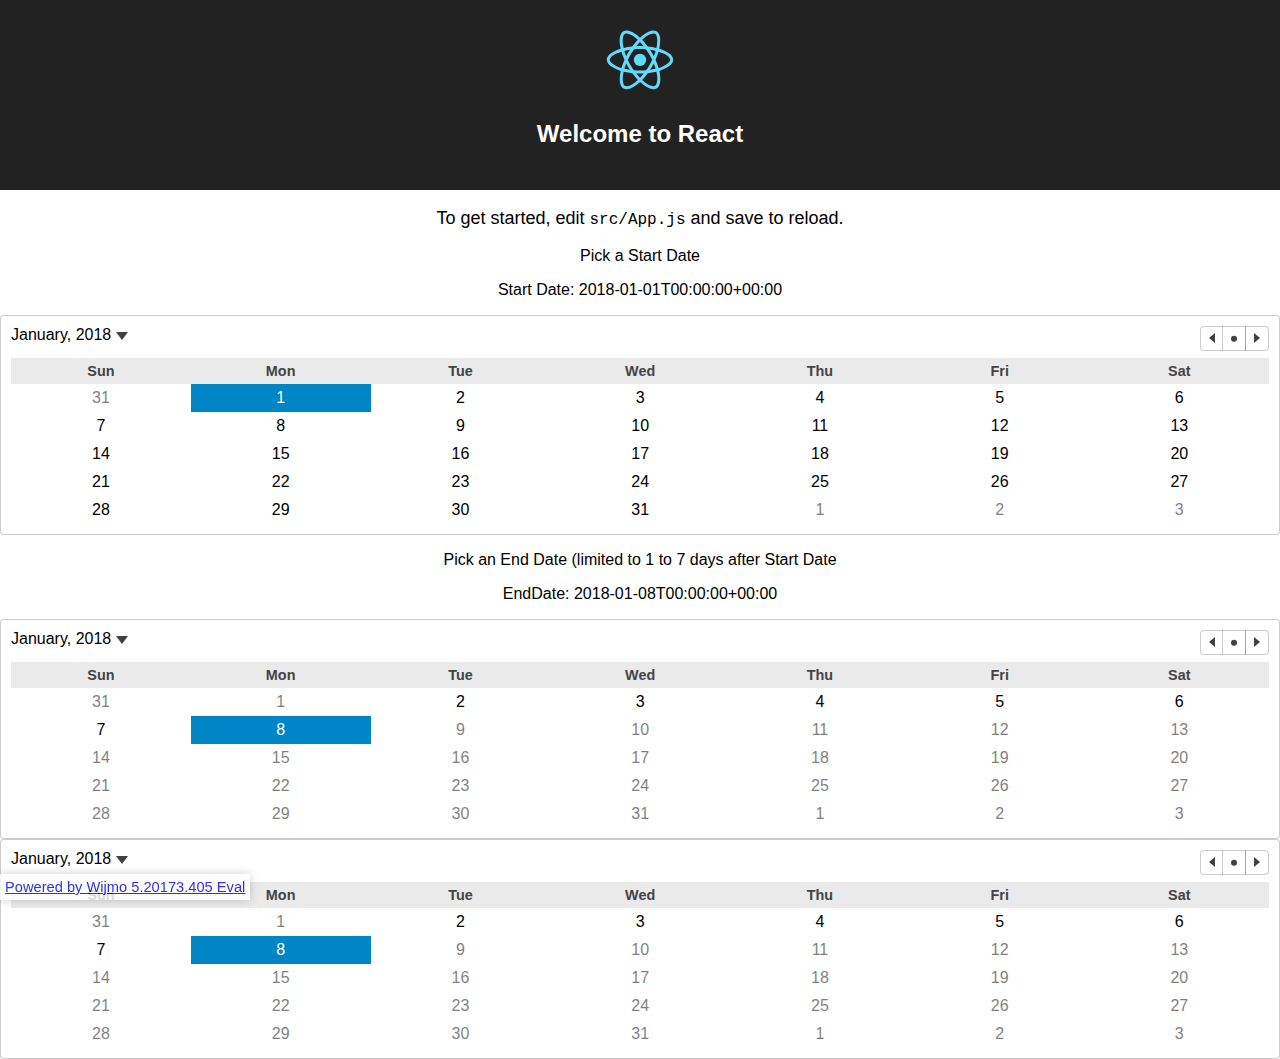
<file: v1/index.html>
<!DOCTYPE html><html lang="en"><head><meta charset="utf-8"><meta name="viewport" content="width=device-width,initial-scale=1,shrink-to-fit=no"><meta name="theme-color" content="#000000"><link rel="manifest" href="/manifest.json"><link rel="shortcut icon" href="/favicon.ico"><title>React App</title><link href="/static/css/main.b73d18de.css" rel="stylesheet"></head><body><noscript>You need to enable JavaScript to run this app.</noscript><div id="root"></div><script type="text/javascript" src="/static/js/main.2fcc0d35.js"></script></body></html>
</file>
<file: static/css/main.b73d18de.css>
body{margin:0;padding:0;font-family:sans-serif}.App{text-align:center}.App-logo{-webkit-animation:App-logo-spin infinite 20s linear;animation:App-logo-spin infinite 20s linear;height:80px}.App-header{background-color:#222;height:150px;padding:20px;color:#fff}.App-title{font-size:1.5em}.App-intro{font-size:large}@-webkit-keyframes App-logo-spin{0%{-webkit-transform:rotate(0deg);transform:rotate(0deg)}to{-webkit-transform:rotate(1turn);transform:rotate(1turn)}}@keyframes App-logo-spin{0%{-webkit-transform:rotate(0deg);transform:rotate(0deg)}to{-webkit-transform:rotate(1turn);transform:rotate(1turn)}}.wj-content{display:inline-block;border:1px solid rgba(0,0,0,.2);border-radius:4px;background-color:#fff;outline:none;-webkit-box-sizing:border-box;box-sizing:border-box}.wj-content.wj-calendar-outer,.wj-content.wj-dropdown,.wj-content.wj-inputmask,.wj-content.wj-inputnumber,.wj-content.wj-pager{display:inline-table}.wj-control{outline:none;-moz-user-select:none;-webkit-user-select:none;-ms-user-select:none;user-select:none}.wj-control [contenteditable]{-webkit-user-select:text;-moz-user-select:text;-ms-user-select:text;user-select:text}.wj-header{background-color:#eaeaea;color:#444;font-weight:700}.wj-state-selected{background-color:#0085c7;color:#fff}.wj-state-multi-selected{background-color:#80adbf;color:#fff}.wj-state-disabled{opacity:.5;cursor:default;pointer-events:none}.wj-control[disabled]{opacity:.5;background-color:#eee;pointer-events:none}button,html input[type=button],input[type=reset],input[type=submit]{-webkit-appearance:button;overflow:visible;border-radius:inherit;cursor:pointer}.wj-btn{padding:0 10px;height:100%;vertical-align:top;text-align:center;white-space:nowrap;cursor:pointer}.wj-btn-default{border:1px solid rgba(0,0,0,.2);background-color:transparent;color:inherit}.wj-btn-default:focus,.wj-btn-default:hover{background-color:rgba(0,0,0,.1)}.wj-control a[wj-part^=btn-]{background:#e6e6e6;padding:6px 20px;color:#444;display:inline-block;margin-top:5px;text-decoration:none;font-size:12px;font-weight:700}.wj-control a[wj-part^=btn-]:hover{text-decoration:none;background:#e0e0e0}.wj-btn-group,.wj-btn-group-vertical{position:relative;display:inline-block;border-radius:4px;vertical-align:top}.wj-btn-group>.wj-btn:not(:first-child):not(:last-child){border-radius:0}.wj-btn-group>.wj-btn:first-child{margin-left:0}.wj-btn-group>.wj-btn:first-child:not(:last-child){border-right:none;border-top-right-radius:0;border-bottom-right-radius:0}.wj-btn-group>.wj-btn:last-child:not(:first-child){border-top-left-radius:0;border-bottom-left-radius:0}.wj-btn-group .wj-btn+.wj-btn,.wj-btn-group .wj-btn+.wj-btn-group,.wj-btn-group .wj-btn-group+.wj-btn,.wj-btn-group .wj-btn-group+.wj-btn-group{margin-left:-1px}.wj-listbox{overflow:auto;cursor:default}.wj-listbox-item{-webkit-box-sizing:border-box;box-sizing:border-box;padding:3px 10px}.wj-listbox-item:focus,.wj-listbox-item input[type=checkbox]:focus{outline:none}.wj-listbox-item.wj-separator{height:1px;margin:3px 0;padding:0;background-color:rgba(0,0,0,.1)}.wj-listbox-item:not(.wj-state-selected):not(.wj-state-disabled):not(.wj-separator):hover{background-color:rgba(0,0,0,.05)}.wj-listbox .wj-listbox-item label{font-weight:400;margin:0}.wj-dropdown .wj-listbox{padding:0;white-space:nowrap}.wj-listbox-item.wj-state-selected .wj-control{background:#fff;color:#444}.wj-dropdown{vertical-align:middle}.wj-dropdown .wj-dropdown-menu,.wj-dropdown .wj-template{border-radius:inherit}.wj-template{height:100%}.wj-dropdown-panel{outline:none;-webkit-box-shadow:0 6px 13px rgba(0,0,0,.2);box-shadow:0 6px 13px rgba(0,0,0,.2);z-index:1500}.wj-autocomplete-match{font-weight:700}.wj-inputnumber input[type=number]::-webkit-inner-spin-button,.wj-inputnumber input[type=number]::-webkit-outer-spin-button{-webkit-appearance:none;margin:0}.wj-control input::-ms-clear{display:none}.wj-control button,.wj-control input,.wj-control optgroup,.wj-control select,.wj-control textarea{outline:0}.wj-inputmask,.wj-inputnumber{vertical-align:middle}.wj-input-group-btn,.wj-input-group .wj-form-control{-webkit-box-sizing:border-box;box-sizing:border-box;display:table-cell}.wj-input{height:100%;overflow:hidden}.wj-input-group{display:table;overflow:hidden;border-collapse:separate;border-radius:4px;background:inherit}.wj-input-group,.wj-input-group .wj-form-control{position:relative;width:100%;height:100%;min-height:2em}.wj-input-group .wj-form-control{float:left;padding:0 8px;vertical-align:middle;border:none;border-radius:0;background-color:transparent;color:inherit}.wj-input-group .wj-form-control.wj-numeric{text-align:right}.wj-input-group div[wj-part=header]{float:none;width:auto;vertical-align:middle;padding:6px 8px}.wj-input-group-btn>.wj-btn{border-width:0}.wj-input-group-btn:first-child>.wj-btn{border-right-width:1px;border-top-right-radius:0;border-bottom-right-radius:0}.wj-input-group-btn:last-child>.wj-btn,[dir=rtl] .wj-input-group-btn:first-child>.wj-btn{border-left-width:1px;border-top-left-radius:0;border-bottom-left-radius:0}[dir=rtl] .wj-input-group-btn:first-child>.wj-btn{border-right-width:0;border-top-right-radius:inherit;border-bottom-right-radius:inherit}[dir=rtl] .wj-input-group-btn:last-child>.wj-btn{border-right-width:1px;border-top-right-radius:0;border-bottom-right-radius:0;border-left-width:0;border-top-left-radius:inherit;border-bottom-left-radius:inherit}.wj-input-group-btn{position:relative;width:26px;height:100%;vertical-align:top;white-space:nowrap}.wj-pager{vertical-align:middle;margin-left:5px;margin-right:5px}.wj-pager .wj-input-group-btn>.wj-btn{min-width:40px}.wj-pager .wj-btn[disabled] span{opacity:.5;cursor:default}.wj-pager .wj-form-control{text-align:center;border-left:1px solid rgba(0,0,0,.2);border-right:1px solid rgba(0,0,0,.2)}.wj-calendar-outer{display:block;padding:10px;width:100%;height:auto;cursor:default}.wj-calendar td{text-align:center}.wj-dropdown-panel.wj-calendar{width:20em}.wj-dropdown-panel .wj-calendar-outer{border:0;background:none}.wj-day-today{font-weight:700}.wj-day-othermonth{opacity:.5}.wj-calendar-header{display:block;padding:0 0 15px;width:100%}.wj-month-select{float:left;display:inline-block;cursor:pointer}.wj-calendar-header .wj-btn-group{float:right;display:inline-block;margin-bottom:7px}.wj-calendar-header .wj-btn-group .wj-btn{padding:0 8px 1px;min-height:25px}.wj-calendar-month{-webkit-box-sizing:border-box;box-sizing:border-box;width:100%;border-collapse:collapse;font:inherit}.wj-calendar-month td{width:14.29%;padding:5px 0;border:none}.wj-calendar-month .wj-header{font-size:90%}.wj-calendar-year{-webkit-box-sizing:border-box;box-sizing:border-box;width:100%;border-collapse:collapse;font:inherit}.wj-calendar-year td{width:25%;padding:8px;border:none}.wj-flexgrid{cursor:default;width:100%;overflow:hidden}.wj-flexgrid .wj-row{position:absolute;top:0}.wj-cell{position:absolute;-webkit-box-sizing:border-box;box-sizing:border-box;overflow:hidden;white-space:nowrap;-o-text-overflow:ellipsis;text-overflow:ellipsis;padding:3px;border-right:1px solid #c6c6c6;border-bottom:1px solid #c6c6c6;outline:none}.wj-cell.wj-state-multi-selected .wj-control,.wj-cell.wj-state-selected .wj-control{color:#444}.wj-header.wj-state-multi-selected{background-color:#e4e4e4;color:#444;font-weight:700}.wj-colheaders .wj-header.wj-state-multi-selected{border-bottom:2px solid #0085c7}.wj-rowheaders .wj-header.wj-state-multi-selected{border-right:2px solid #0085c7}.wj-state-sticky .wj-header{opacity:.75}.wj-flexgrid .wj-marquee{position:absolute;-webkit-box-sizing:border-box;box-sizing:border-box;border:2px solid #0085c7}.wj-cell.wj-state-invalid{border:1.2px solid red}.wj-rowheaders .wj-cell.wj-state-invalid{background:rgba(255,0,0,.3)}.wj-cells .wj-cell.wj-state-invalid:after{position:absolute;content:"";width:0;right:0;top:-6px;border:6px solid transparent;border-right:6px solid red}.wj-cell.wj-wrap{white-space:normal;-o-text-overflow:clip;text-overflow:clip}.wj-cell:not(.wj-header):not(.wj-group):not(.wj-alt):not(.wj-state-selected):not(.wj-state-multi-selected){background:#fff}.wj-alt:not(.wj-header):not(.wj-group):not(.wj-state-selected):not(.wj-state-multi-selected){background:#f9f9f9}.wj-group:not(.wj-state-selected):not(.wj-state-multi-selected){background-color:#ddd}.wj-cell.wj-frozen-row{border-bottom:1px solid #666}.wj-cell.wj-frozen-col{border-right:1px solid #666}.wj-flexgrid .wj-grid-editor{-webkit-box-sizing:border-box;box-sizing:border-box;padding:3px;border:none;width:100%;height:100%;margin:0}.wj-cell .wj-elem-dropdown{position:absolute;top:0;padding:3px 6px;opacity:.25;right:0}[dir=rtl] .wj-cell .wj-elem-dropdown{left:0;right:auto}.wj-flexgrid .wj-marker{position:absolute;background-color:#0085c7;opacity:.5;pointer-events:none;z-index:1000}.wj-flexgrid .wj-cell.wj-header.wj-state-dragsrc{opacity:.5}[dir=rtl] .wj-cell{border-left:1px solid #c6c6c6;border-right:none}[dir=rtl] .wj-frozen-col{border-left:1px solid #666;border-right:none}.wj-header .wj-elem-filter{float:right;cursor:pointer;padding:0 4px}[dir=rtl] .wj-header .wj-elem-filter{float:left}.wj-filter-on .wj-glyph-filter{opacity:.85}.wj-filter-off .wj-glyph-filter{opacity:.25}.wj-columnfiltereditor{padding:10px;min-width:230px;max-width:400px}.wj-columnfiltereditor .wj-control{margin-bottom:6px;width:100%}.wj-columnfiltereditor .wj-listbox .wj-listbox-item label{overflow:hidden;white-space:nowrap;-o-text-overflow:ellipsis;text-overflow:ellipsis}.wj-grouppanel{display:block;background-color:#f4f4f4;padding:15px}.wj-grouppanel .wj-cell{margin-right:10px;padding:6px 16px;border:1px solid #e6e6e6;cursor:pointer}.wj-grouppanel .wj-cell:hover{background:#e0e0e0}.wj-multirow .wj-cell.wj-record-end:not(.wj-header){border-bottom-color:#787878}.wj-multirow .wj-cell.wj-group-end{border-right-color:#787878}.wj-multirow .wj-hdr-collapse{position:absolute;padding:6px;right:0;top:0;color:#0085c7;opacity:.5}.wj-multirow .wj-hdr-collapse:hover{opacity:1}.wj-flexsheet .wj-marquee{position:absolute;-webkit-box-sizing:border-box;box-sizing:border-box;border:2px solid #0085c7}.wj-flexsheet .wj-state-multi-selected{background:#e6e6e6;color:#222}.wj-flexsheet .wj-cell.wj-state-multi-selected{border-right:1px solid #bbb;border-bottom:1px solid #bbb}.wj-tooltip{position:absolute;z-index:1000;top:0;left:0;pointer-events:none;max-width:400px;padding:6px;background-color:#ffffe5;border:1px solid rgba(0,0,0,.1);border-radius:6px;-webkit-box-shadow:0 6px 12px rgba(0,0,0,.175);box-shadow:0 6px 12px rgba(0,0,0,.175);-webkit-box-sizing:border-box;box-sizing:border-box}.wj-flexchart{height:400px;padding:15px 10px;margin-bottom:12px;background-color:#fff;border:1px solid #e4e4e4;display:block}.wj-flexchart .wj-header .wj-title{font-size:16pt;fill:#666;font-weight:400}.wj-flexchart .wj-footer .wj-title{fill:#666;font-weight:400}.wj-flexchart .wj-data-label,.wj-flexchart .wj-legend .wj-label{fill:#666}.wj-flexchart .wj-data-label-border{stroke:hsla(0,0%,50%,.5)}.wj-flexchart .wj-data-label-line{stroke:gray}.wj-flexchart .wj-axis-x .wj-title,.wj-flexchart .wj-axis-y .wj-title{font-style:italic}.wj-flexchart .wj-state-selected{stroke-width:3px;stroke-dasharray:6;stroke-linecap:square}.wj-flexchart .fibonacci-arcs path.wj-state-selected{stroke-dasharray:5 10;stroke-linecap:butt}.wj-treemap .wj-data-label{fill:#fff}@media(max-width:1025px){.wj-flexchart .wj-state-selected{stroke-width:2px;stroke-dasharray:4}}@media(max-width:767px){wj-flexchart .wj-state-selected{stroke-width:1px;stroke-dasharray:3}}.wj-flexchart .wj-label{fill:#666}.wj-flexchart .wj-axis-x .wj-line,.wj-flexchart .wj-tick,.wj-flexchart .wj-tick-minor{stroke:#aaa;stroke-width:1px}.wj-flexchart .wj-gridline{stroke:#666;stroke-width:1px;opacity:.75}.wj-flexchart .wj-gridline-minor{stroke:#666;stroke-width:1px;opacity:.25}.wj-flexchart .wj-chart-rangeslider{position:absolute;touch-action:none;-ms-touch-action:none}.wj-flexchart .wj-chart-rangeslider button{position:absolute;text-align:center;vertical-align:middle;padding:0;line-height:16px;border-radius:2px}.wj-flexchart .wj-chart-hrangeslider button{width:16px;height:100%}.wj-flexchart .wj-chart-vrangeslider button{height:16px;width:100%}.wj-flexchart .wj-chart-rangeslider .wj-rangeslider-content{background-color:#eaeaea;height:100%;position:relative}.wj-flexchart .wj-chart-rangeslider .wj-rangeslider-rangehandle{position:absolute;text-align:center;vertical-align:middle;background-color:#bdbdbd;height:100%;width:100%}.wj-flexchart .wj-chart-rangeslider .wj-rangeslider-maxhandle,.wj-flexchart .wj-chart-rangeslider .wj-rangeslider-minhandle{border:1px solid gray;display:block;position:absolute;border-bottom-left-radius:4px;border-bottom-right-radius:4px;border-top-left-radius:4px;border-top-right-radius:4px}.wj-flexchart .wj-chart-hrangeslider .wj-rangeslider-maxhandle,.wj-flexchart .wj-chart-hrangeslider .wj-rangeslider-minhandle{background-color:#bdbdbd;cursor:ew-resize;height:22px;margin-top:-2px;width:14px}.wj-flexchart .wj-chart-vrangeslider .wj-rangeslider-maxhandle,.wj-flexchart .wj-chart-vrangeslider .wj-rangeslider-minhandle{background-color:#bdbdbd;cursor:ns-resize;width:22px;margin-left:-2px;height:14px}.wj-flexchart .wj-chart-rangeslider .wj-rangeslider-handle-active{z-index:2}.wj-flexchart .wj-chart-hrangeslider .wj-rangeslider-decbtn{left:0}.wj-flexchart .wj-chart-hrangeslider .wj-rangeslider-incbtn{right:0}.wj-flexchart .wj-chart-vrangeslider .wj-rangeslider-decbtn{bottom:0}.wj-flexchart .wj-chart-vrangeslider .wj-rangeslider-incbtn{top:0}.wj-flexchart .wj-chart-rangeslider .wj-glyph-left{border-top:5px solid transparent;border-right:4px solid;border-bottom:4px solid transparent;margin-right:2px}.wj-flexchart .wj-chart-rangeslider .wj-glyph-right{border-bottom:5px solid transparent;border-left:4px solid;border-top:4px solid transparent;margin-left:2px}.wj-flexchart .wj-chart-rangeslider .wj-glyph-down{border-top:5px solid;border-right:4px solid transparent;border-left:4px solid transparent;margin-bottom:3px}.wj-flexchart .wj-chart-rangeslider .wj-glyph-up{border-right:4px solid transparent;border-bottom:5px solid;border-left:4px solid transparent;margin-bottom:4px}.wj-flexchart .wj-chart-rangeselector-container{position:relative}.wj-flexchart .wj-chart-rangeselector-container .wj-chart-rangeslider,.wj-flexchart .wj-chart-rangeselector-container .wj-rangeslider-content{background-color:transparent;border-color:transparent}.wj-flexchart .wj-chart-rangeselector-container .wj-rangeslider-rangehandle{opacity:.3}.wj-flexchart .wj-chart-rangeselector-container .wj-rangeslider-maxhandle,.wj-flexchart .wj-chart-rangeselector-container .wj-rangeslider-minhandle{background-color:transparent;opacity:.6;border:2px solid gray;border-radius:.5em}.wj-flexchart .wj-chart-rangeselector-container .wj-chart-hrangeslider .wj-rangeslider-maxhandle,.wj-flexchart .wj-chart-rangeselector-container .wj-chart-hrangeslider .wj-rangeslider-minhandle{height:20px;width:20px;border-radius:50%;border:1px solid hsla(0,0%,50%,.75);top:0;bottom:0;margin:auto;color:gray;background:#d3d3d3;opacity:1}.wj-flexchart .wj-chart-rangeselector-container .wj-chart-hrangeslider .wj-rangeslider-maxhandle:after,.wj-flexchart .wj-chart-rangeselector-container .wj-chart-hrangeslider .wj-rangeslider-minhandle:after{content:"\2551";text-align:center;width:100%;display:inline-block;position:absolute;margin:0;top:50%;-ms-transform:translateY(-55%);transform:translateY(-55%);-webkit-transform:translateY(-55%);opacity:.75;font-size:10px}.wj-flexchart .wj-chart-rangeselector-container .wj-chart-vrangeslider .wj-rangeslider-maxhandle,.wj-flexchart .wj-chart-rangeselector-container .wj-chart-vrangeslider .wj-rangeslider-minhandle{height:20px;width:20px;left:50%;border-radius:50%;border:1px solid hsla(0,0%,50%,.75);top:0;bottom:0;color:gray;background:#d3d3d3;opacity:1}.wj-flexchart .wj-chart-rangeselector-container .wj-chart-vrangeslider .wj-rangeslider-maxhandle:after,.wj-flexchart .wj-chart-rangeselector-container .wj-chart-vrangeslider .wj-rangeslider-minhandle:after{content:"\2550";text-align:center;height:100%;display:inline-block;position:absolute;margin:0;left:50%;-ms-transform:translate(-50%,15%);transform:translate(-50%,15%);-webkit-transform:translate(-50%,15%);opacity:.75;font-size:12px}.wj-flexchart .wj-chart-rangeselector-container .wj-chart-rangeslider .wj-rangeslider-maxhandle.wj-rangeslider-handle-active,.wj-flexchart .wj-chart-rangeselector-container .wj-chart-rangeslider .wj-rangeslider-minhandle.wj-rangeslider-handle-active{background-color:rgba(136,189,230,.7)}.wj-flexchart .wj-rangeselector .wj-scroller-center{background:hsla(0,0%,50%,.1);position:absolute;display:block;-ms-touch-action:none;touch-action:none}.wj-flexchart .wj-zoom{visibility:hidden;position:relative}.wj-flexchart .wj-zoom-overlay{background:hsla(0,0%,50%,.2);position:absolute;display:block;-ms-touch-action:none;touch-action:none}.wj-flexchart.wj-panable{cursor:pointer}.wj-flexchart .wj-block-other-interaction{display:none}.wj-flexchart-touch-disabled{-ms-touch-action:none}.wj-flexchart .wj-chart-linemarker{background:hsla(0,0%,50%,.3);position:absolute;padding:2px}.wj-flexchart .wj-chart-linemarker-container{position:relative}.wj-flexchart .wj-chart-linemarker .wj-chart-linemarker-hline{height:2px;background:gray;-ms-touch-action:none;touch-action:none;position:absolute}.wj-flexchart .wj-chart-linemarker .wj-chart-linemarker-vline{width:2px;background:gray;-ms-touch-action:none;touch-action:none;position:absolute}.wj-flexchart.wj-chart-linemarker-draggable,.wj-flexchart .wj-chart-linemarker .wj-chart-linemarker-draggable{-khtml-user-drag:element;cursor:move}.wj-gauge:focus{outline:none}.wj-gauge{display:block}.wj-gauge .wj-face path{fill:#f5f5f5;stroke:#cbcbcb;stroke-width:1px;stroke-linejoin:round}.wj-gauge .wj-pointer{fill:#0085c7}.wj-gauge .wj-ticks{stroke-width:2px;stroke:#fff}.wj-gauge .wj-max,.wj-gauge .wj-min{font-size:60%;opacity:.5}.wj-radialgauge .wj-value{font-size:150%}.wj-lineargauge{height:1.2em}.wj-colorpicker{width:420px;height:200px;padding:4px}.wj-colorbox{position:relative;width:100%;height:100%;cursor:pointer;-webkit-box-shadow:0 1px 3px rgba(0,0,0,.12),0 1px 2px rgba(0,0,0,.24);box-shadow:0 1px 3px rgba(0,0,0,.12),0 1px 2px rgba(0,0,0,.24)}.wj-popup{background-color:#fff;-webkit-box-shadow:0 3px 9px rgba(0,0,0,.5);box-shadow:0 3px 9px rgba(0,0,0,.5);z-index:1500;margin:2px 0}.wj-popup-backdrop{background-color:#000;opacity:.5;position:fixed;left:0;right:0;top:0;bottom:0;z-index:1500}.wj-glyph-up{border-bottom:.5em solid}.wj-glyph-down,.wj-glyph-up{position:relative;display:inline-block;border-right:.4em solid transparent;border-left:.4em solid transparent;opacity:.75;cursor:pointer}.wj-glyph-down{border-top:.5em solid}.wj-glyph-left,.wj-glyph-step-backward{position:relative;display:inline-block;border-top:.4em solid transparent;border-right:.5em solid;border-bottom:.4em solid transparent;opacity:.75;cursor:pointer}.wj-glyph-step-backward{-webkit-transform:translateX(.12em);-ms-transform:translateX(.12em);transform:translateX(.12em)}.wj-glyph-step-backward:after{position:absolute;border-left:.2em solid;height:.75em;-webkit-transform:translate(-100%,-50%);-ms-transform:translate(-100%,-50%);transform:translate(-100%,-50%);content:""}.wj-glyph-right,.wj-glyph-step-forward{position:relative;display:inline-block;border-top:.4em solid transparent;border-bottom:.4em solid transparent;border-left:.5em solid;opacity:.75;cursor:pointer}.wj-glyph-step-forward:after{position:absolute;border-left:.2em solid;height:.75em;-webkit-transform:translateY(-50%);-ms-transform:translateY(-50%);transform:translateY(-50%);content:""}.wj-glyph-left-rtl,.wj-glyph-step-backward-rtl{position:relative;display:inline-block;border-top:.4em solid transparent;border-bottom:.4em solid transparent;border-left:.5em solid;opacity:.75;cursor:pointer}.wj-glyph-step-backward-rtl:after{position:absolute;border-left:.2em solid;height:.75em;-webkit-transform:translate(100%,-50%);-ms-transform:translate(100%,-50%);transform:translate(100%,-50%);content:""}.wj-glyph-right-rtl,.wj-glyph-step-forward-rtl{position:relative;display:inline-block;border-top:.4em solid transparent;border-right:.5em solid;border-bottom:.4em solid transparent;opacity:.75;cursor:pointer}.wj-glyph-step-forward-rtl{-webkit-transform:translateX(.12em);-ms-transform:translateX(.12em);transform:translateX(.12em)}.wj-glyph-step-forward-rtl:after{position:absolute;border-left:.2em solid;height:.75em;-webkit-transform:translateY(-50%);-ms-transform:translateY(-50%);transform:translateY(-50%);content:""}.wj-glyph-down-left{border-top:.65em solid transparent;border-left:.65em solid}.wj-glyph-down-left,.wj-glyph-down-right{position:relative;display:inline-block;opacity:.75;cursor:pointer}.wj-glyph-down-right{border-bottom:.65em solid;border-left:.65em solid transparent}.wj-glyph-up-left{border-bottom:.65em solid transparent;border-left:.65em solid}.wj-glyph-up-left,.wj-glyph-up-right{position:relative;display:inline-block;opacity:.75;cursor:pointer}.wj-glyph-up-right{border-top:.65em solid;border-left:.65em solid transparent}.wj-glyph-circle{border:.25em solid;border-radius:1em;-webkit-transform:translateY(-.1em);-ms-transform:translateY(-.1em);transform:translateY(-.1em)}.wj-glyph-circle,.wj-glyph-square{position:relative;display:inline-block;opacity:.75;cursor:pointer}.wj-glyph-square{border:.25em solid}.wj-glyph-diamond{border:.25em solid;-webkit-transform:rotate(45deg);-ms-transform:rotate(45deg);transform:rotate(45deg);-webkit-transform-origin:50% 50%;-ms-transform-origin:50% 50%;transform-origin:50% 50%}.wj-glyph-check,.wj-glyph-diamond{position:relative;display:inline-block;opacity:.75;cursor:pointer}.wj-glyph-check{width:.75em;height:.75em;border-right:.3em solid;border-bottom:.22em solid;-webkit-transform:rotate(35deg) scaleX(.5);-ms-transform:rotate(35deg) scaleX(.5);transform:rotate(35deg) scaleX(.5)}.wj-glyph-filter{position:relative;display:inline-block;top:-.1em;width:.5em;border-top:.5em solid;border-right:.4em solid transparent;border-left:.4em solid transparent;opacity:.75;cursor:pointer}.wj-glyph-filter,.wj-glyph-filter:after{-webkit-box-sizing:border-box;box-sizing:border-box}.wj-glyph-filter:after{position:absolute;border-left:.2em solid;height:.4em;-webkit-transform:translateX(-50%);-ms-transform:translateX(-50%);transform:translateX(-50%);top:-.2em;content:""}[dir=rtl] .wj-glyph-filter:after{-webkit-transform:translateX(50%);-ms-transform:translateX(50%);transform:translateX(50%)}.wj-glyph-minus,.wj-glyph-plus{position:relative;-webkit-box-sizing:border-box;box-sizing:border-box;display:inline-block;border-top:.25em solid;width:.9em;top:-.2em;opacity:.75;cursor:pointer}.wj-glyph-plus:after{position:absolute;-webkit-box-sizing:border-box;box-sizing:border-box;border-left:.25em solid;width:.25em;height:.85em;left:.32em;top:-.55em;content:""}.wj-glyph-file{position:relative;display:inline-block;border-left:.7em solid;height:.85em;opacity:.75;cursor:pointer}.wj-glyph-file:after{position:absolute;-webkit-transform:translateX(-100%);-ms-transform:translateX(-100%);transform:translateX(-100%);border-top:.3em solid transparent;border-left:.3em solid #fff;content:""}.wj-glyph-calendar{position:relative;display:inline-block;top:.2em;width:1em;height:1em;border:.1em solid;border-top:.3em solid;opacity:.75;cursor:pointer}.wj-glyph-calendar:after{position:absolute;font-size:50%;top:-.15em;left:.4em;content:"1"}.wj-glyph-clock{position:relative;display:inline-block;top:.2em;width:1em;height:1em;border:.13em solid;border-radius:50%;opacity:.75;cursor:pointer}.wj-glyph-clock:after{position:absolute;border-left:.1em solid;border-bottom:.1em solid;width:.3em;height:.4em;top:.05em;left:.32em;content:""}.wj-glyph-pencil{position:relative;display:inline-block;width:1em;height:1em;opacity:.75}.wj-glyph-pencil:after{position:absolute;left:0;content:"\270E"}.wj-glyph-asterisk{position:relative;display:inline-block;width:1em;height:1em;opacity:.75}.wj-glyph-asterisk:after{position:absolute;left:0;content:"\2731"}.wj-flexsheet .wj-content{outline:none;border-color:#ccc;border-radius:0}.wj-flexsheet-formula-list{margin:0;padding:0;background:#fff;border:1px solid rgba(0,0,0,.2);font-family:arial,sans-serif;font-size:12px;line-height:22px;position:absolute;width:300px;z-index:2001;-webkit-box-shadow:0 2px 4px rgba(0,0,0,.2);box-shadow:0 2px 4px rgba(0,0,0,.2)}.wj-flexsheet-formula-name{color:#222;font-size:13px;font-family:inconsolata,monospace,arial,sans,sans-serif;margin:-2px 0}.wj-flexsheet-formula-description{color:#666;display:block;font-size:11px;margin:-2px 0;overflow:hidden;-o-text-overflow:ellipsis;text-overflow:ellipsis;white-space:nowrap}.wj-state-selected .wj-flexsheet-formula-description{color:#fff}.wj-flexsheet div[wj-filter]{display:none}div[wj-part=tab-holder]{background:#b8b8b8}span.wj-sheet-icon{margin:0 14px}div.wj-sheet-page{padding-top:1px}div.wj-sheet-page>button{padding:0;padding-top:1px;border-radius:0;border:0;background-color:#e4e5e8;color:#727275}div.wj-sheet-page>button:hover{background-color:#dee0e3}.wj-sheet-tab ul{display:inline-block;margin:0;padding:0;float:left}.wj-sheet-tab ul li{float:left;display:block;padding-right:20px;padding-left:20px;cursor:pointer;margin-top:1px;border-left:1px solid #b8b8b8;min-height:20px;background-color:#d2d3d8;text-align:center;padding-top:2px;font-size:11px;color:#727275}.wj-sheet-tab ul li.active{border-top-color:transparent;background-color:#fff;cursor:default;height:100%;margin-top:1px;border-left:1px solid #b8b8b8;font-weight:700}.wj-sheet-tab ul li.hidden{display:none}.wj-sheet-tab ul li:not(.active):hover,.wj-sheet-tab ul li:not(.hidden):hover{background-color:#aabcd6;color:#fff;cursor:pointer}.wj-sheet-tab ul li.wj-new-sheet:hover{background-color:#0085c7}.wj-new-sheet{padding:0;width:32px;height:20px;font-size:11px;text-align:center;background-color:#668eb9;color:#fff}.wj-new-sheet .wj-sheet-icon{color:#727275;margin-top:5px}div.wj-sheet>div{display:block;float:left}[dir=rtl] div.wj-sheet>div{display:block;float:right}.wj-flexsheet{background-color:#a9a9a9;width:100%;height:100%}.wj-context-menu{background-color:#fff;border:thin solid gray;cursor:default;padding:3px 0}.wj-context-menu-item{padding:3px 10px}.wj-context-menu-item:not(.wj-context-menu-item-selected):hover{background-color:rgba(0,0,0,.1)}.wj-context-menu-item-selected{background-color:#0085c7;color:#fff}.wj-header-row{background-color:#96abb4!important;color:#fff!important}.wj-pivotpanel{position:relative;padding:3px 6px;overflow:auto;min-height:25em;width:100%}.wj-pivotpanel a{float:right;margin:6px}.wj-pivotpanel table{table-layout:fixed;width:100%}.wj-pivotpanel div{width:100%}.wj-pivotpanel td,.wj-pivotpanel tr{border:1px none #e0e0e0;padding:3px}.wj-pivotpanel label{font-weight:700;margin:0}.wj-pivotpanel .wj-flexgrid{-ms-flex-positive:1;flex-grow:1;border:none;border-radius:0;min-height:8em;max-height:20em;margin-left:6px}.wj-pivotpanel table .wj-flexgrid{min-height:5em;height:5em}.wj-pivotpanel .wj-marker{position:absolute;background-color:#0085c7;opacity:.5;pointer-events:none}.wj-pivotpanel .wj-flexgrid .wj-cell:not(.wj-header){border:none;background:inherit!important;color:inherit!important}.wj-pivotpanel .wj-flexgrid .wj-cell:not(.wj-header):hover{background:rgba(0,0,0,.03)!important;border-radius:4px;-webkit-transition:all .3s linear;-o-transition:all linear .3s;transition:all .3s linear}.wj-pivotpanel .wj-flexgrid .wj-cell.wj-header{font-weight:700;color:inherit;background:rgba(0,0,0,.05);border:none}.wj-pivotpanel .wj-flexgrid .wj-glyph-filter{cursor:default;opacity:.5}.wj-pivotpanel .wj-flexgrid .wj-aggregate{font-size:80%;opacity:.5}.wj-pivotpanel .wj-flexgrid label{font-weight:400;margin:0}.context-menu{font-size:90%;padding:6px}.menu-icon{display:inline-block;width:1em;margin-right:6px;opacity:.75;color:#0000c0}.menu-icon.menu-icon-remove{color:maroon;font-weight:700}.wj-pivotfieldeditor{min-width:400px}.wj-pivotfieldeditor tr.wj-separator{border-top:10px solid transparent}.wj-pivotfieldeditor td:first-child{text-align:right}.wj-pivotfiltereditor{padding:10px;min-width:230px}.wj-pivotfiltereditor .wj-control{margin-bottom:6px;width:100%}.wj-pivotfiltereditor .wj-listbox .wj-listbox-item label{overflow:hidden;white-space:nowrap;-o-text-overflow:ellipsis;text-overflow:ellipsis}.wj-pivotgrid .wj-colheaders .wj-cell.wj-header{text-align:center}.wj-pivotgrid .wj-topleft .wj-cell.wj-col-field-hdr{text-align:right}.wj-pivotgrid .wj-cell.wj-aggregate{font-weight:700}.wj-pivotgrid .wj-aggregate.wj-cell:not(.wj-header):not(.wj-group):not(.wj-state-selected):not(.wj-state-multi-selected){background-color:rgba(0,133,199,.15)}.wj-pivotchart{position:relative}.wj-pivotchart .wj-dropdown{position:absolute;margin-right:15px;z-index:999}.wj-pivotchart .wj-flexchart{padding:35px 15px 10px}.wj-detaildialog .wj-flexgrid{width:60vw;height:40vh;-webkit-box-sizing:border-box;box-sizing:border-box}.wj-dialog-header{width:100%;background:rgba(0,0,0,.05);font-weight:700;font-size:120%}.wj-dialog-body,.wj-dialog-footer,.wj-dialog-header{padding:1em;-webkit-box-sizing:border-box;box-sizing:border-box}.wj-dialog-footer{text-align:right;margin-top:1em}.wj-treeview{width:100%;overflow:auto;background:transparent;border:none}.wj-treeview :focus{outline:none}.wj-treeview.wj-state-loading *{cursor:wait!important}.wj-treeview .wj-node{cursor:pointer;white-space:nowrap;-webkit-box-sizing:border-box;box-sizing:border-box;padding:3px 10px}.wj-treeview .wj-node.wj-state-selected{color:inherit;background:rgba(0,0,0,.05)}.wj-treeview .wj-node img{padding-right:4px}.wj-treeview .wj-node .wj-node-check{margin-right:4px}.wj-treeview .wj-node:before{content:"";position:relative;display:inline-block;border-top:.5em solid;border-right:.45em solid transparent;border-left:.45em solid transparent;top:-1px;margin-right:4px;opacity:.75}.wj-treeview .wj-node.wj-state-collapsed:before,.wj-treeview .wj-node.wj-state-collapsing:before,.wj-treeview .wj-node:before{-webkit-transition:all .3s cubic-bezier(.4,0,.2,1);-o-transition:all .3s cubic-bezier(.4,0,.2,1);transition:all .3s cubic-bezier(.4,0,.2,1)}.wj-treeview .wj-node.wj-state-collapsed:before,.wj-treeview .wj-node.wj-state-collapsing:before{-webkit-transform:rotate(-90deg);-ms-transform:rotate(-90deg);transform:rotate(-90deg)}.wj-treeview .wj-nodelist .wj-node.wj-state-empty:before{visibility:hidden}.wj-treeview .wj-nodelist{display:block;position:relative}.wj-treeview .wj-nodelist .wj-nodelist{padding-left:1em}.wj-treeview .wj-node.wj-state-collapsed+.wj-nodelist{display:none}.wj-treeview .wj-marker{position:absolute;background-color:#0085c7;opacity:.5;pointer-events:none}.wj-treeview .wj-node.wj-state-collapsed.wj-state-loading:before{-webkit-animation-name:wjLazyNodeLoading;animation-name:wjLazyNodeLoading;-webkit-animation-duration:.6s;animation-duration:.6s;-webkit-animation-direction:alternate;animation-direction:alternate;-webkit-animation-iteration-count:infinite;animation-iteration-count:infinite}@-webkit-keyframes wjLazyNodeLoading{0%{opacity:1;-webkit-transform:scale(1.1);transform:scale(1.1)}to{opacity:.5;-webkit-transform:scale(.5);transform:scale(.5)}}@keyframes wjLazyNodeLoading{0%{opacity:1;-webkit-transform:scale(1.1);transform:scale(1.1)}to{opacity:.5;-webkit-transform:scale(.5);transform:scale(.5)}}[dir=rtl] .wj-nodelist .wj-nodelist{padding-left:unset;padding-right:1em}[dir=rtl] .wj-node img{padding-right:unset;padding-left:4px}[dir=rtl] .wj-node .wj-node-check,[dir=rtl] .wj-nodelist .wj-node:before{margin-right:unset;margin-left:4px}[dir=rtl] .wj-nodelist .wj-node.wj-state-collapsed:before,[dir=rtl] .wj-nodelist .wj-node.wj-state-collapsing:before{-webkit-transform:rotate(90deg);-ms-transform:rotate(90deg);transform:rotate(90deg)}.wj-multi-autocomplete{width:100%;height:auto;padding:5px;border:1px solid rgba(0,0,0,.1);border-radius:6px;margin-bottom:10px}.wj-multi-autocomplete .wj-input{float:left}.wj-multi-autocomplete .wj-form-control{padding:10px}.wj-multi-autocomplete .wj-token{-webkit-box-sizing:border-box;box-sizing:border-box;border-radius:3px;display:inline-block;float:left;border:1px solid #d9d9d9;background-color:#ededed;white-space:nowrap;margin:5px;vertical-align:middle;cursor:default}.wj-multi-autocomplete .wj-token .wj-token-label{display:inline-block;overflow:hidden;-o-text-overflow:ellipsis;text-overflow:ellipsis;padding:5px 5px 5px 10px;vertical-align:middle;max-width:500px}.wj-multi-autocomplete .wj-token:hover{border-color:#b9b9b9}.wj-multi-autocomplete .wj-token.wj-token-active{border-color:#febbbb}.wj-multi-autocomplete .wj-token-helper{position:absolute;left:-10000px}.wj-multi-autocomplete .wj-token .wj-token-close{font-family:Arial;display:inline-block;line-height:100%;font-size:1.1em;line-height:1.49em;margin-left:5px;float:none;height:100%;vertical-align:middle;padding-right:4px;cursor:pointer}.wj-multi-autocomplete .wj-token .wj-token-close:focus,.wj-multi-autocomplete .wj-token .wj-token-close:hover{color:#000;text-decoration:none;cursor:pointer;opacity:.5}.wj-viewer-outer{width:100%;height:100%;display:block;position:relative;padding-top:50px}.wj-viewer-splitter{cursor:default;-moz-user-select:none;-webkit-user-select:none;-ms-user-select:none;user-select:none}.wj-viewer-outer.mobile.with-footer,.wj-viewer-outer.mobile.with-searchbar{padding-bottom:50px}.wj-viewer-outer.mobile.with-footer.with-searchbar{padding-bottom:100px}.wj-viewer-outer .mobile{visibility:hidden}.wj-viewer-outer.mobile .wj-toolbar,.wj-viewer-outer.mobile .wj-viewer-splitter{visibility:hidden;display:none}.wj-viewer-outer.mobile .mobile{visibility:visible}.wj-viewer-outer.mobile .wj-toolbar.mobile{display:block}.wj-viewer-outer.mobile .wj-toolbar.mobile.hidden{display:none}.wj-viewer{height:750px;width:1100px;background-color:#fff;margin-left:auto;margin-right:auto}.wj-viewer.full-screen{left:0;top:0;width:100%;height:100%;display:block;position:fixed!important;z-index:1200}.wj-viewer.full-screen .wj-viewer-outer{width:100%;height:100%;display:block;position:absolute;padding-top:0}.wj-viewer.full-screen .wj-viewer-outer.mobile{padding-top:50px}body.full-screen{overflow:hidden}.wj-viewer.wj-control{-webkit-user-select:inherit;-ms-user-select:inherit;-moz-user-select:inherit}.wj-toolbarcontainer{float:left;height:100%;overflow:hidden}.wj-toolbarwrapper{padding-top:5px;height:100%}.wj-toolbar{height:50px;width:100%;border-bottom:1px solid #c8c8c8;-webkit-box-sizing:border-box;box-sizing:border-box;position:absolute;margin-top:-50px}.wj-viewer .wj-toolbarwrapper.wj-btn-group>.wj-btn{padding-left:0;padding-right:0;height:40px;-webkit-box-sizing:border-box;box-sizing:border-box;position:relative;float:left}.wj-viewer.full-screen .wj-toolbar,.wj-viewer .wj-toolbar .hidden{display:none}.wj-viewer.full-screen .wj-viewer-outer.mobile .wj-toolbar{display:block}.wj-viewer.full-screen .wj-viewer-outer.mobile .wj-searchbar.hidden{display:none}.wj-toolbar a:focus,.wj-toolbar a:hover{background-color:#eee;outline:none}.wj-toolbar a:focus.checked,.wj-toolbar a:focus.disabled,.wj-toolbar a:hover.checked,.wj-toolbar a:hover.disabled{background-color:transparent;cursor:default}.wj-toolbar .wj-separator{height:33px;width:10px;float:left;border-right:2px solid #000;margin:3px 10px 0 0;opacity:.25}.wj-toolbar .wj-pagenumber{margin:4px 10px;height:30px;width:80px;float:left}.mobile .wj-toolbar .wj-pagenumber{width:50px}.wj-toolbar .wj-pagecount{margin:5px 10px;height:30px;line-height:30px;float:left}.mobile .wj-toolbar .wj-pagecount{margin:5px 7px}.wj-toolbar .wj-input-zoom{margin:4px 10px;height:30px;width:100px;float:left}.wj-toolbar .slash{float:left;height:40px;width:10px;line-height:40px}.wj-toolbar-move{width:12px;height:100%;cursor:pointer;visibility:hidden}.wj-viewer-outer.mobile .wj-toolbar .wj-toolbar-move{visibility:hidden;display:none}@media print{.wj-toolbar-move{visibility:hidden;display:none}}.wj-toolbar-move.left{float:left}.wj-toolbar-move.right{float:right}.wj-toolbar-move .wj-glyph-left,.wj-toolbar-move .wj-glyph-right{margin-top:23px;margin-left:2px}.wj-toolbar:hover .wj-toolbar-move.enabled{opacity:1}.wj-toolbar-move:hover.enabled{background-color:#f0f0f0;opacity:1}.wj-toolbar-move{opacity:.2}.wj-mini-toolbar{position:absolute;vertical-align:bottom;border:none;bottom:50px;width:460px;background-color:#303030;visibility:hidden;opacity:.8}.wj-viewer.full-screen .wj-mini-toolbar{visibility:visible;display:inline-block}.wj-viewer.full-screen .wj-viewer-outer.mobile .wj-mini-toolbar{visibility:hidden;display:none}.wj-mini-toolbar a:focus{background-color:transparent}.wj-mini-toolbar .slash,.wj-mini-toolbar .wj-pagecount{color:#e0e0e0}.wj-mini-toolbar .wj-pagenumber{color:#e0e0e0;background-color:#202020}.wj-mini-toolbar .wj-toolbar-move{visibility:hidden}.wj-mini-toolbar .wj-svg-btn{fill:#fff;opacity:1}.wj-mini-toolbar .wj-btn:hover{background-color:#606060!important}.wj-viewer-container{height:100%;width:100%;table-layout:fixed;-webkit-box-sizing:border-box;box-sizing:border-box}@media print{.wj-viewer-container{white-space:nowrap}}.wj-viewer.full-screen .wj-viewer-splitter{display:none}.wj-viewer.narrow .wj-viewer-splitter{display:none;visibility:hidden}.wj-viewer-container .wj-viewer-splitter{float:left;height:100%;cursor:pointer}.wj-viewer-container .wj-viewer-splitter button{padding:0 2px;background-color:#fafafa;border-left:1px solid #c8c8c8;border-right:1px solid #c8c8c8;border-top:none;border-bottom:none}.wj-viewer-container .wj-viewer-splitter button:hover{background-color:#dadada}.wj-viewer-container .wj-viewer-splitter span{text-align:center}.wj-viewer-leftpanel{float:left;height:100%}.mobile .wj-viewer-leftpanel{width:0}.wj-viewer.full-screen .wj-viewer-leftpanel{display:none}.wj-viewer.full-screen .wj-viewer-outer.mobile .wj-viewer-leftpanel{display:block}.wj-viewer.narrow .wj-viewer-leftpanel{display:none;visibility:hidden}.wj-nav{padding-left:0;list-style:none;float:left;border-bottom:0;margin-bottom:-1px;-webkit-box-sizing:border-box;box-sizing:border-box}.wj-nav>li{position:relative;display:block;float:none;margin:0}.wj-nav>li.hidden{display:none}.wj-nav>li>a{position:relative;display:block;margin-right:0;border:0;border-right:1px solid #c8c8c8;background-repeat:no-repeat;background-position:50%;width:48px;height:48px;outline:none;line-height:1.42857143;border-radius:0;border-width:0;border-color:transparent;padding-top:12px;-webkit-box-sizing:border-box;box-sizing:border-box}.wj-nav>li>a:focus,.wj-nav>li>a:hover{text-decoration:none;background-color:#eee}.wj-nav>li>a .wj-arrow{display:none}.wj-nav>li>a .wj-arrow .wj-insidearrow{position:absolute;top:17px;z-index:1000;right:-1px;height:0;width:0;border:7px solid transparent;border-right-color:#fafafa}.wj-nav>li>a .wj-arrow .wj-outsidearrow{position:absolute;top:16px;right:-1px;height:0;width:0;border:8px solid transparent;border-right-color:#c8c8c8}.wj-nav>li.active>a,.wj-nav>li.active>a:focus,.wj-nav>li.active>a:hover{border:0}.mobile .wj-nav{display:none;visibility:hidden}.wj-viewer-tabsleft{height:100%;position:relative}.wj-viewer-outer.mobile .wj-viewer-tabsleft{width:100%;position:absolute;top:0;z-index:1000}.wj-viewer-outer.mobile .wj-viewer-tabsleft.collapsed{width:0}.wj-viewer-outer.mobile .wj-tabcontent{width:100%}.wj-viewer-tabsleft.collapsed .wj-tabcontent{width:0;visibility:collapse}.wj-tabcontent{float:right;height:100%;width:auto}.wj-tabcontent h3{margin-top:0;font-family:-apple-system-font,Segoe UI Light,Segoe UI,Roboto,sans-serif}.wj-tabcontent .wj-tabpane{position:relative;left:-9999px;background-color:#fafafa;width:0;height:0;display:none}.wj-tabcontent .wj-tabpane .wj-tabtitle-wrapper{position:absolute;width:299px;padding:10px 20px 20px;-webkit-box-sizing:border-box;box-sizing:border-box}.wj-viewer-outer.mobile .wj-tabcontent .wj-tabpane .wj-tabtitle-wrapper{position:absolute;width:100%;padding:10px 20px 20px;-webkit-box-sizing:border-box;box-sizing:border-box}.wj-tabcontent .wj-tabpane .wj-tabtitle{color:#000;float:left}.wj-tabcontent .wj-tabpane .wj-tabcontent-wrapper{height:100%;padding-top:48px;-webkit-box-sizing:border-box;box-sizing:border-box}.wj-tabcontent .wj-tabpane .wj-tabcontent-wrapper.search-wrapper{padding-top:202px}.wj-tabcontent .wj-tabpane .wj-tabcontent-wrapper.wj-exportformats-wrapper{padding-top:120px}.wj-tabcontent .wj-tabpane .wj-tabcontent-inner{overflow:auto;height:100%;border-top:1px solid #c8c8c8}.wj-tabcontent .wj-tabpane .wj-tabtitle-wrapper .wj-close{font-size:30pt;line-height:20px;float:right;font-weight:700;color:#000;text-shadow:0 1px 0 #fff;opacity:.2;cursor:pointer}.wj-tabcontent .wj-tabpane .wj-tabtitle-wrapper .wj-exportcontainer{margin-top:50px}.wj-tabcontent .wj-tabpane .wj-tabtitle-wrapper .wj-exportcontainer label{margin-right:8px}.wj-tabcontent .wj-tabpane .wj-outlines-tree{border-radius:0;background-color:#fafafa;padding-top:20px;padding-left:4px}.wj-tabcontent .wj-listbox-item.wj-thumbnail-item.wj-state-selected,.wj-tabcontent .wj-listbox-item.wj-thumbnail-item:not(.wj-state-selected):not(.wj-state-disabled):not(.wj-separator):hover{background-color:transparent;color:inherit}.wj-tabcontent .wj-thumbnaillist{width:100%;border-radius:0;border:none;display:block}.wj-tabcontent .wj-tabpane .wj-thumbnaillist:focus{outline:none}.wj-tabcontent .wj-tabpane .wj-thumbnaillist .wj-thumbnail-item{height:auto;text-align:center;padding-top:35px}.wj-tabcontent .wj-tabpane .wj-thumbnaillist .wj-thumbnail-item .wj-pagethumbnail{background-color:#fff;border:1px solid #c8c8c8;cursor:pointer;outline:none;margin:0 auto 10px}.wj-tabcontent .wj-tabpane .wj-thumbnaillist .wj-listbox-item.wj-thumbnail-item.wj-state-selected .wj-pagethumbnail{border-color:#0085c7}.wj-tabcontent .active{left:0;width:300px;height:100%;border-left:1px solid #c8c8c8;display:block}.wj-viewer-outer.mobile .wj-tabcontent .active{left:0;width:100%;height:100%;border:1px solid #c8c8c8;display:block}.wj-viewpanel-container{float:right;overflow:hidden}.wj-pageview,.wj-viewpanel-container{position:relative;background-color:#e5e5e5;height:100%;width:100%;text-align:center}.wj-pageview{outline:none;-webkit-overflow-scrolling:touch}.wj-pageview-continuous{overflow:auto}.wj-pageview.hidden{display:none;visibility:hidden}.wj-pageview-pagescontainer{outline:none;position:relative;height:100%;width:100%;display:inline-block;overflow-x:auto;overflow-y:scroll;text-align:center}.wj-pageview-single:not(.virtual) .wj-pageview-pagescontainer{overflow-y:auto}.wj-pageview-vscroller{outline:none;display:inline-block;position:absolute;right:0;top:0;height:100%;width:18px;float:right;overflow-x:hidden;overflow-y:scroll}.wj-pageview-single:not(.virtual) .wj-pageview-vscroller{visibility:hidden}.wj-vscroller-wrapper{width:1px}@media print{.wj-viewpanel-container{display:inline-block;float:none}}.wj-viewpanel-container:focus{outline:none}.wj-viewpanel-container .wj-view-page{width:1px;height:1px;margin:0 auto 30px;background-color:#fff;border:1px solid rgba(0,0,0,.3);-webkit-box-shadow:0 2px 8px rgba(0,0,0,.15);box-shadow:0 2px 8px rgba(0,0,0,.15)}.wj-viewpanel-container.move .wj-view-page{cursor:move;-moz-user-select:none;-webkit-user-select:none;-ms-user-select:none;user-select:none}.wj-viewpanel-container .wj-view-page:last-child{margin-bottom:0}.wj-viewer-loading{background-color:hsla(0,0%,80%,.8);position:absolute;left:0;top:0;width:100%;height:100%;text-align:center;font-size:20pt}.wj-viewer-loading .verticalalign{vertical-align:middle;display:inline-block;width:1px;height:100%;margin-left:-1px}.wj-viewer-loading .textspan{vertical-align:middle;display:inline-block;padding:20px}.wj-viewer-loading.errormessage{font-size:inherit}.wj-parameterscontainer{float:left;width:100%;padding-left:10px;padding-right:10px;-webkit-box-sizing:border-box;box-sizing:border-box}.wj-parametercontainer{float:left;width:100%;margin-top:20px}.wj-parametercontainer .wj-parameterhead{float:left;padding-top:4px}.wj-parametercontainer .wj-parametercontrol{float:right;width:100%}.wj-parametercontainer .error{color:red;float:right}.wj-parametererrors-hidden .wj-parametercontainer .error{display:none}.wj-parametercontainer textarea{float:right;resize:none;height:100px;width:140px}.wj-tabpane .wj-applybutton{float:right;margin-top:20px}.wj-outlines-tree{border:none;width:100%;display:block}.wj-outlines-tree .wj-cell{border:none}.wj-outlines-tree .wj-cell span{margin-right:5px}.wj-outlines-tree .wj-cell a:hover,.wj-outlines-tree .wj-cell a:link,.wj-outlines-tree .wj-cell a:visited{color:#000;text-decoration:none}.wj-outlines-tree .wj-header.wj-cell{color:#fff;background-color:#000;border:none;font-weight:700}.wj-outlines-tree .wj-cell{cursor:pointer}.wj-outlines-tree .wj-alt:not(.wj-state-selected):not(.wj-state-multi-selected),.wj-outlines-tree .wj-cell,.wj-outlines-tree .wj-group:not(.wj-state-selected):not(.wj-state-multi-selected){background-color:#fafafa;color:#000}.wj-outlines-tree .wj-state-selected{background-color:#eee;color:#000}.wj-outlines-tree .wj-state-multi-selected{background-color:#fafafa;color:#000}.wj-tabcontent .wj-tabpane .wj-searchbox{width:100%;height:30px;float:left;border-radius:4px;border:1px solid rgba(0,0,0,.2);padding:4px 60px 4px 8px;margin-right:5px;-webkit-box-sizing:border-box;box-sizing:border-box}.wj-tabcontent .wj-tabpane .wj-searchcontainer{position:relative;float:left}.wj-tabcontent .wj-tabpane .wj-searchcontainer .wj-btn-group{position:absolute;top:0;right:0}.wj-tabcontent .wj-tabpane .wj-searchcontainer .wj-btn-group button{background-color:transparent;background-position:50%;background-repeat:no-repeat;height:30px;width:30px;border:none;padding:1px}.wj-tabcontent .wj-tabpane .wj-searchoption{margin-top:10px;float:left;width:100%}.wj-tabcontent .wj-tabpane .wj-searchoption input{height:16px;float:left;width:16px;margin:2px 0 0}.wj-tabcontent .wj-tabpane .wj-searchoption label{margin-top:2px;float:left;font-weight:400}.wj-tabcontent .wj-tabpane .wj-searchresult{color:#000;padding-top:15px;float:left}.wj-tabcontent .wj-searchresultlist{float:left;width:100%;padding:10px;background-color:transparent;border:none;border-radius:0}.wj-tabcontent .wj-tabpane .wj-searchresultlist .wj-search-item{cursor:pointer}.wj-tabcontent .wj-tabpane .wj-searchresultlist .wj-search-item:focus{outline:none}.wj-tabcontent .wj-tabpane .wj-searchresultlist .wj-search-item.selected,.wj-tabcontent .wj-tabpane .wj-searchresultlist .wj-search-item:hover{background-color:#eee}.wj-tabcontent .wj-tabpane .wj-searchresultlist .wj-search-text{font-size:18px;font-weight:500}.wj-tabcontent .wj-tabpane .wj-searchresultlist .wj-search-page{font-weight:300}.wj-viewer-outer.mobile .wj-tabcontent .wj-tabpane .wj-pagesetupcontainer{width:100%}.wj-view-page .wj-loading{background-color:hsla(0,0%,80%,.8);width:100%;height:100%}.wj-view-page .highlight{fill:red;fill-opacity:.5}.wj-view-page rect{pointer-events:none}.wj-view-page a rect{pointer-events:inherit}.wj-pages-wrapper{display:inline-block;margin:30px}.wj-svg-btn{opacity:.5;width:22px;height:22px;enable-background:new 0 0 22 22;stroke-width:0px;stroke:#000}.wj-viewer .wj-btn-group>.wj-btn{padding-top:8px;padding-left:8px;padding-right:8px;height:36px;width:34px}.wj-viewer .mobile .wj-btn-group>.wj-btn{padding-top:9px}.wj-content:not(.customEdit) .wj-btn-group .wj-btn:hover{background-color:#eee}.wj-content:not(.customEdit) .wj-btn-group .wj-btn:focus{outline:none}.wj-content:not(.customEdit) .wj-btn-group .wj-btn.wj-state-active .wj-svg-btn{fill:#3986c7;opacity:1;stroke:#3986c7}.wj-viewer-menu.wj-btn-group-vertical .wj-listbox-item.wj-state-active .wj-btn .wj-svg-btn{fill:#3986c7;opacity:1}.wj-viewer-menu.wj-btn-group-vertical .wj-listbox-item.wj-state-active .wj-btn .wj-svg-btn .wj-hollow-svg{fill:none;stroke:#3986c7}.wj-viewer-menu>.wj-listbox-item{white-space:nowrap}.wj-viewer-footer{height:50px;width:100%;border-top:1px solid #c8c8c8;-webkit-box-sizing:border-box;box-sizing:border-box;position:relative;display:none}.wj-viewer-outer.mobile .wj-viewer-footer{display:block}.wj-viewer-outer.mobile .wj-viewer-footer.hidden{display:none}.wj-viewer-footer .wj-toolbar{margin:0 auto;left:0;right:0}.wj-viewer-footer .wj-close{font-size:30pt;line-height:20px;float:right;font-weight:700;color:#000;text-shadow:0 1px 0 #fff;opacity:.2;cursor:pointer;margin-top:12px}.wj-control :invalid{-webkit-box-shadow:none;box-shadow:none}.wj-export-editor{width:100%}.wj-export-editor td{font-size:8pt}.wj-exportformats-wrapper .wj-export-editor td:first-child{width:200px}.wj-exportformats-wrapper .wj-export-editor td:last-child{width:150px}.wj-exportformats-group{margin:8px}.wj-exportformats-footer,.wj-pagesetup-footer{padding:8px}.wj-searchbar{height:50px;width:100%;border-top:1px solid #c8c8c8;-webkit-box-sizing:border-box;box-sizing:border-box;position:relative;margin:0 auto}.wj-searchbar.hidden{visibility:hidden;display:none}.wj-searchbar .wj-searchcontainer{left:40px;right:80px;float:left;width:auto;position:absolute;padding-top:4px;display:inline-block}.wj-searchbar .wj-searchbox{width:100%;height:30px;float:left;border-radius:4px;border:1px solid rgba(0,0,0,.2);padding:4px 60px 4px 8px;margin-right:5px;-webkit-box-sizing:border-box;box-sizing:border-box}.wj-searchbar .wj-searchcontainer .wj-btn-group{position:absolute;top:5px;right:0}.wj-searchbar .wj-searchcontainer .wj-btn-group>.wj-btn-search{padding-top:4px}.wj-searchbar .wj-searchcontainer .wj-btn-group button{background-color:transparent;background-position:50%;background-repeat:no-repeat;height:30px;width:30px;border:none;padding:1px}.wj-searchbar .wj-toolbarcontainer,.wj-searchbar .wj-toolbarcontainer .wj-toolbarwrapper{width:100%}.wj-searchbar .wj-toolbarcontainer .wj-toolbarwrapper>.wj-btn{display:inline-block}.wj-searchbar .wj-toolbarcontainer .wj-toolbarwrapper .wj-searchbtn-groups{float:right;width:auto;padding-top:0}.wj-listbox-item .checkIcon{width:20px;margin-right:5px;visibility:hidden}.wj-listbox-item.checked .checkIcon{visibility:visible}.wj-listbox-item.hidden{display:none;visibility:hidden}.wj-zoombar{width:220px}.wj-rubberband{border:solid;border-color:red;border-width:2px;width:0;height:0;z-index:1;position:absolute;display:none}.wj-magnifier,.wj-viewpanel-container.magnifier-actived .wj-view-page,.wj-viewpanel-container.rubberband-actived .wj-view-page{cursor:default;-moz-user-select:none;-webkit-user-select:none;-ms-user-select:none;user-select:none}.wj-magnifier{border:solid;border-color:#000;border-width:1px;width:242px;height:150px;z-index:1;position:absolute;display:none;overflow:hidden;pointer-events:none}.wj-viewpanel-container.magnifier-actived .wj-magnifier.show,.wj-viewpanel-container.rubberband-actived .wj-rubberband.show{display:block}.wj-magnifier .wj-view-page{position:absolute}
/*# sourceMappingURL=main.b73d18de.css.map*/
</file>
